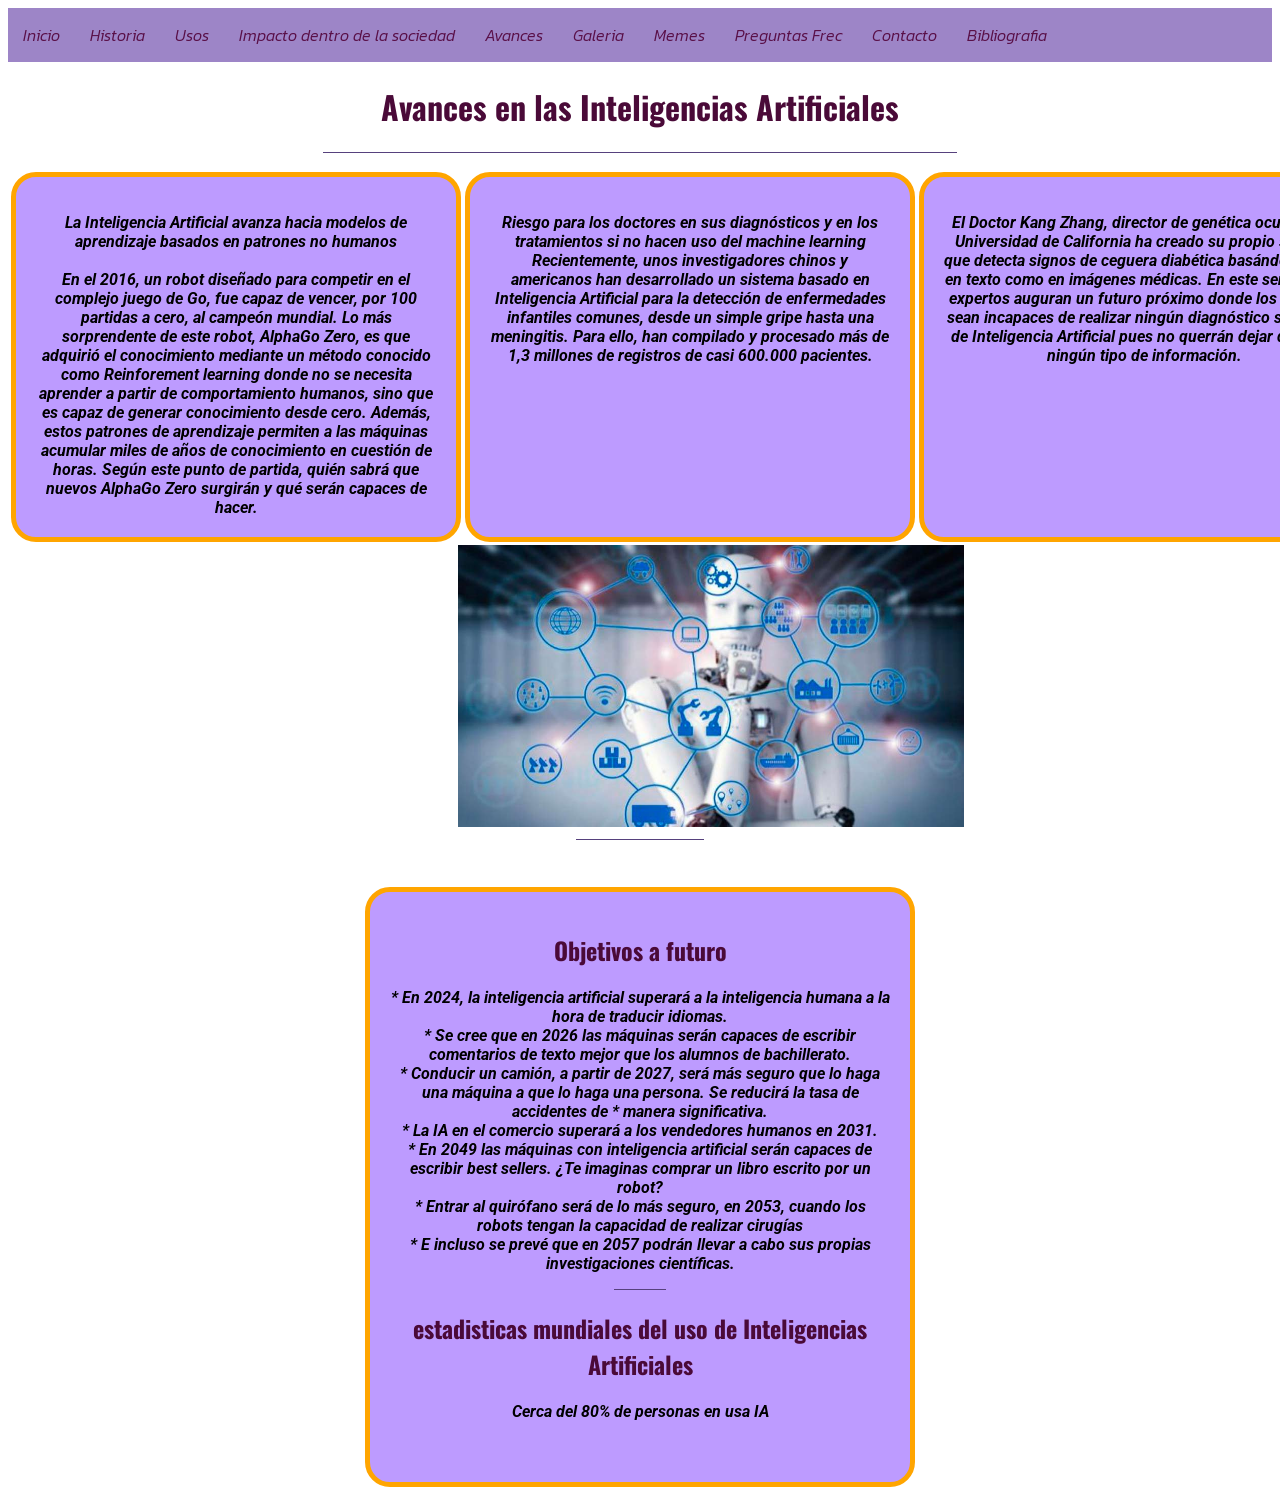
<file: avc.html>
<!DOCTYPE html>
<link rel="preconnect" href="https://fonts.googleapis.com">
<link rel="preconnect" href="https://fonts.gstatic.com" crossorigin>
<link href="https://fonts.googleapis.com/css2?family=Roboto:ital,wght@0,100;0,300;0,400;0,500;0,700;0,900;1,100;1,300;1,400;1,500;1,700;1,900&display=swap" rel="stylesheet">

<link rel="preconnect" href="https://fonts.googleapis.com">
<link rel="preconnect" href="https://fonts.gstatic.com" crossorigin>
<link href="https://fonts.googleapis.com/css2?family=Oswald:wght@200..700&family=Roboto+Mono:ital,wght@0,100..700;1,100..700&family=Roboto:ital,wght@0,100;0,300;0,400;0,500;0,700;0,900;1,100;1,300;1,400;1,500;1,700;1,900&display=swap" rel="stylesheet">

<link rel="preconnect" href="https://fonts.googleapis.com">
<link rel="preconnect" href="https://fonts.gstatic.com" crossorigin>
<link href="https://fonts.googleapis.com/css2?family=Kanit:ital,wght@0,100;0,200;0,300;0,400;0,500;0,600;0,700;0,800;0,900;1,100;1,200;1,300;1,400;1,500;1,600;1,700;1,800;1,900&family=Oswald:wght@200..700&family=Roboto+Mono:ital,wght@0,100..700;1,100..700&family=Roboto:ital,wght@0,100;0,300;0,400;0,500;0,700;0,900;1,100;1,300;1,400;1,500;1,700;1,900&display=swap" rel="stylesheet">

<link rel="preconnect" href="https://fonts.googleapis.com">
<link rel="preconnect" href="https://fonts.gstatic.com" crossorigin>
<link href="https://fonts.googleapis.com/css2?family=EB+Garamond:ital,wght@0,400..800;1,400..800&family=Kanit:ital,wght@0,100;0,200;0,300;0,400;0,500;0,600;0,700;0,800;0,900;1,100;1,200;1,300;1,400;1,500;1,600;1,700;1,800;1,900&family=Oswald:wght@200..700&family=Roboto+Mono:ital,wght@0,100..700;1,100..700&family=Roboto:ital,wght@0,100;0,300;0,400;0,500;0,700;0,900;1,100;1,300;1,400;1,500;1,700;1,900&display=swap" rel="stylesheet">


<script src="https://cdn.botpress.cloud/webchat/v1/inject.js"></script>
<script src="https://mediafiles.botpress.cloud/ef29f08f-cbf1-48e4-a84a-d1da01c84395/webchat/config.js" defer></script>
<style type="text/css">
.t1{
	background-color: #bd9bff;
	border: 5px solid orange;
	border-radius: 25px;
	-moz-border-radius: 25px;
	-webkit-border-radius: 25px;
	text-align: center	;
	padding: 20px;
	float: left;
	height: 320px;
	width: 400px;
	top: 40px;

}


.t2{
	background-color: #bd9bff;
	border: 5px solid orange;
	border-radius: 25px;
	-moz-border-radius: 25px;
	-webkit-border-radius: 25px;
	text-align: center	;
	padding: 20px;
	float: left;
	height: 550px;
	width: 500px;
	top: 40px;

}
</style>
<html>
<head>
	<link rel="stylesheet" type="text/css" href="proyecto.css">
	<meta charset="utf-8">
	<meta name="viewport" content="width=device-width, initial-scale=1">
	<title>Inteligencias Artificiales</title>
</head>
<body>

	<ul>
	<li><a href="proyecto.html" class="activo">Inicio</a></li>
	<li><a href="ques.html" class="activo">Historia</a></li>
	<li><a href="usos.html" class="activo">Usos</a></li>
	<li><a href="imps.html" class="activo">Impacto dentro de la sociedad</a></li>
	<li><a href="avc.html" class="activo">Avances</a></li>
	<li><a href="gale.html" class="activo">Galeria</a></li>
	<li><a href="memes.html" class="activo">Memes</a></li>
	<li><a href="pregf.html" class="activo">Preguntas Frec</a></li>
	<li><a href="cont.html" class="activo">Contacto</a></li>
	<li><a href="biblio.html" class="activo">Bibliografia</a></li>
	</ul>

<h1 align="center" class="title"> Avances en las Inteligencias Artificiales</h1>
<hr width="50%" align="center" size="1px"
		noshade color="#56417d" />

<table>
 <td>   <div class="t1"> <p class="info">La Inteligencia Artificial avanza hacia modelos de aprendizaje basados en patrones no humanos   </br></br>
En el 2016, un robot diseñado para competir en el complejo juego de Go, fue capaz de vencer, por 100 partidas a cero, al campeón mundial. Lo más sorprendente de este robot, AlphaGo Zero, es que adquirió el conocimiento mediante un método conocido como Reinforement learning donde no se necesita aprender a partir de comportamiento humanos, sino que es capaz de generar conocimiento desde cero. Además, estos patrones de aprendizaje permiten a las máquinas acumular miles de años de conocimiento en cuestión de horas. Según este punto de partida, quién sabrá que nuevos AlphaGo Zero surgirán y qué serán capaces de hacer.</div></td>
 <td> <div class="t1" class="info"> <p class="info">
Riesgo para los doctores en sus diagnósticos y en los tratamientos si no hacen uso del machine learning
Recientemente, unos investigadores chinos y americanos han desarrollado un sistema basado en Inteligencia Artificial para la detección de enfermedades infantiles comunes, desde un simple gripe hasta una meningitis. Para ello, han compilado y procesado más de 1,3 millones de registros de casi 600.000 pacientes.</div></td></p>
</div>
 <td>  <div class="t1" class="info"> <p class="info">
El Doctor Kang Zhang, director de genética ocular de la Universidad de California ha creado su propio sistema que detecta signos de ceguera diabética basándose tanto en texto como en imágenes médicas.
En este sentido, los expertos auguran un futuro próximo donde los médicos sean incapaces de realizar ningún diagnóstico sin el uso de Inteligencia Artificial pues no querrán dejar de pasar ningún tipo de información.</p></div></td></table>


<map name="mapa">
  <area
    shape="square"
    coords="75,75,75"
    href="https://www.aecoc.es/innovation-hub-noticias/5-avances-de-la-inteligencia-artificial-que-probablemente-veremos-en-los-proximos-5-anos/"/>

<img usemap="mapa" src="ia3.jpg" width="40%" height="40%" class="ft4">

	<hr width="10%" align="center" size="1px"
		noshade color="#56417d" /></br></br>
		
<table align="center">
<td>    <div class="t2">

		<h2 align="center" class="title"> Objetivos a futuro</h2>
		<p class="info">* En 2024, la inteligencia artificial superará a la inteligencia humana a la hora de traducir idiomas.</br>
	* Se cree que en 2026 las máquinas serán capaces de escribir comentarios de texto mejor que los alumnos de bachillerato.</br>
	* Conducir un camión, a partir de 2027, será más seguro que lo haga una máquina a que lo haga una persona. Se reducirá la tasa de accidentes de 
* manera significativa.</br>
	* La IA en el comercio superará a los vendedores humanos en 2031.</br>
	 * En 2049 las máquinas con inteligencia artificial serán capaces de escribir best sellers. ¿Te imaginas comprar un libro escrito por un robot?</br>
	* Entrar al quirófano será de lo más seguro, en 2053, cuando los robots tengan la capacidad de realizar cirugías</br>	* E incluso se prevé que en 2057 podrán llevar a cabo sus propias investigaciones científicas.</p>

	<hr width="10%" align="center" size="1px"
		noshade color="#56417d" />
		<h2 align="center" class="title"> estadisticas mundiales del uso de Inteligencias Artificiales</h2>

		<p class="info">Cerca del 80% de personas en usa IA</p>
</div></td></table>
</body>
</html>
</file>
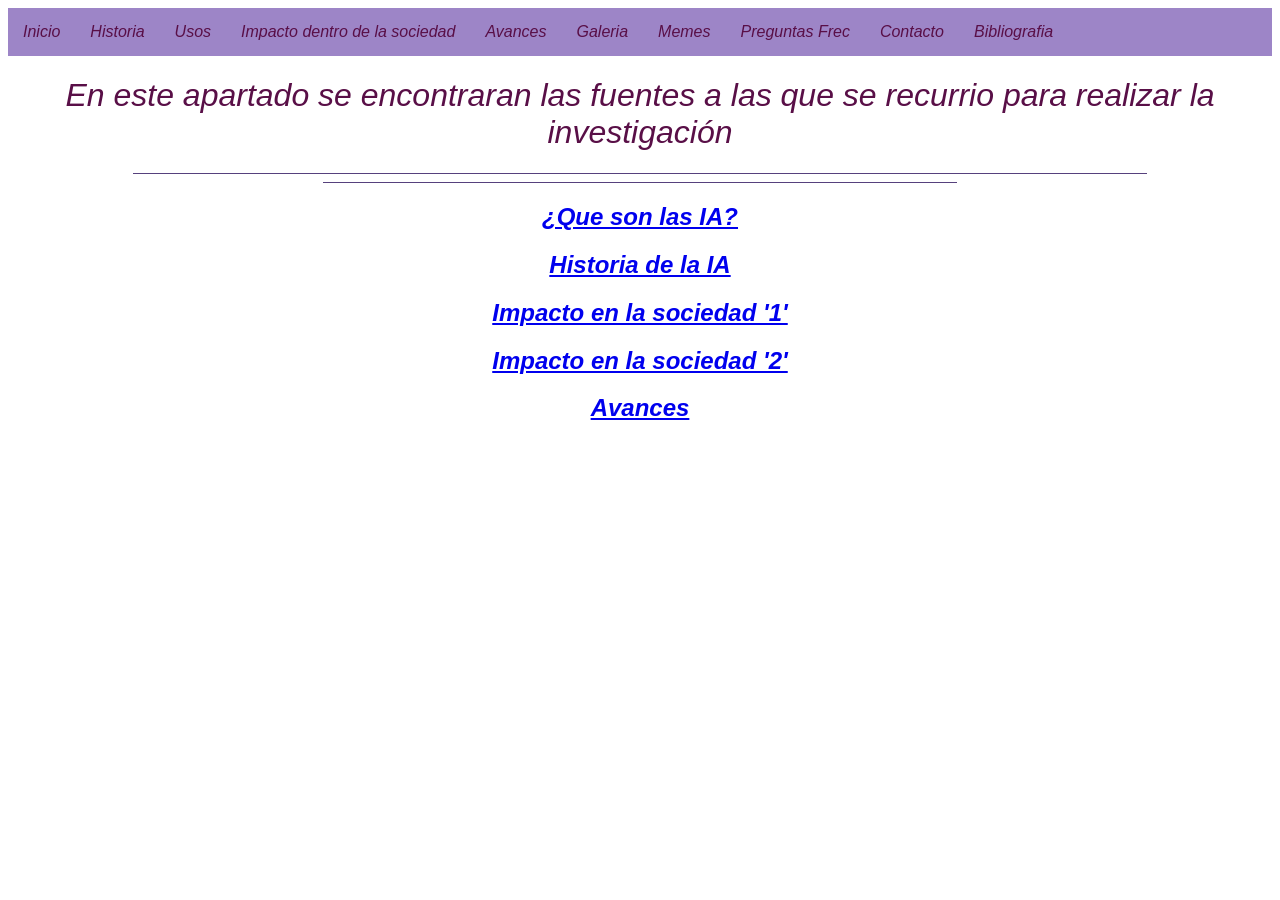
<file: biblio.html>
<!DOCTYPE html>

<script src="https://cdn.botpress.cloud/webchat/v1/inject.js"></script>
<script src="https://mediafiles.botpress.cloud/ef29f08f-cbf1-48e4-a84a-d1da01c84395/webchat/config.js" defer></script><html>
<head>
	<link rel="stylesheet" type="text/css" href="proyecto.css">
	<meta charset="utf-8">
	<meta name="viewport" content="width=device-width, initial-scale=1">
	<title>Inteligencias Artificiales</title>
</head>
<body>

<ul>
	<li><a href="proyecto.html" class="activo">Inicio</a></li>
	<li><a href="ques.html" class="activo">Historia</a></li>
	<li><a href="usos.html" class="activo">Usos</a></li>
	<li><a href="imps.html" class="activo">Impacto dentro de la sociedad</a></li>
	<li><a href="avc.html" class="activo">Avances</a></li>
	<li><a href="gale.html" class="activo">Galeria</a></li>
	<li><a href="memes.html" class="activo">Memes</a></li>
	<li><a href="pregf.html" class="activo">Preguntas Frec</a></li>
	<li><a href="cont.html" class="activo">Contacto</a></li>
	<li><a href="biblio.html" class="activo">Bibliografia</a></li>

	</ul>
	<div align="center">
<h1 class="activo" align="center">En este apartado se encontraran las fuentes a las que se recurrio para realizar la investigación</h1>
<hr width="80%" align="center" size="1px"
		noshade color="#56417d" />
<hr width="50%" align="center" size="1px"
		noshade color="#56417d" />

	<a href="www.iberdrola.com/innovacion/que-es-inteligencia-artificial "> <h2 class="info"> ¿Que son las IA?</h2></a>


	<a href="datascientest.com/es/inteligencia-artificial-definicion#:~:text=La%20historia%20de%20la%20inteligencia%20artificial%20comenzó%20en%201943%20con,creación%20de%20una%20red%20neuronal. "> 
	<h2 class="info">Historia de la IA</h2></a>


	<a href="www.goethe.de/prj/umi/es/the/sfi/kdg.html#:~:text=La%20IA%20puede%20mejorar%20la,potencial%20económico%20de%20la%20IA. "> <h2 class="info">Impacto en la sociedad '1' </h2></a>


	<a href="https://blog.maestriasydiplomados.tec.mx/el-impacto-de-la-inteligencia-artificial-en-la-actualidad "> <h2 class="info">Impacto en la sociedad '2'</h2></a>

	
	<a href="https://www.aecoc.es/innovation-hub-noticias/5-avances-de-la-inteligencia-artificial-que-probablemente-veremos-en-los-proximos-5-anos/ "> <h2 class="info">Avances</h2></a></div>
</body>
</html>
</file>
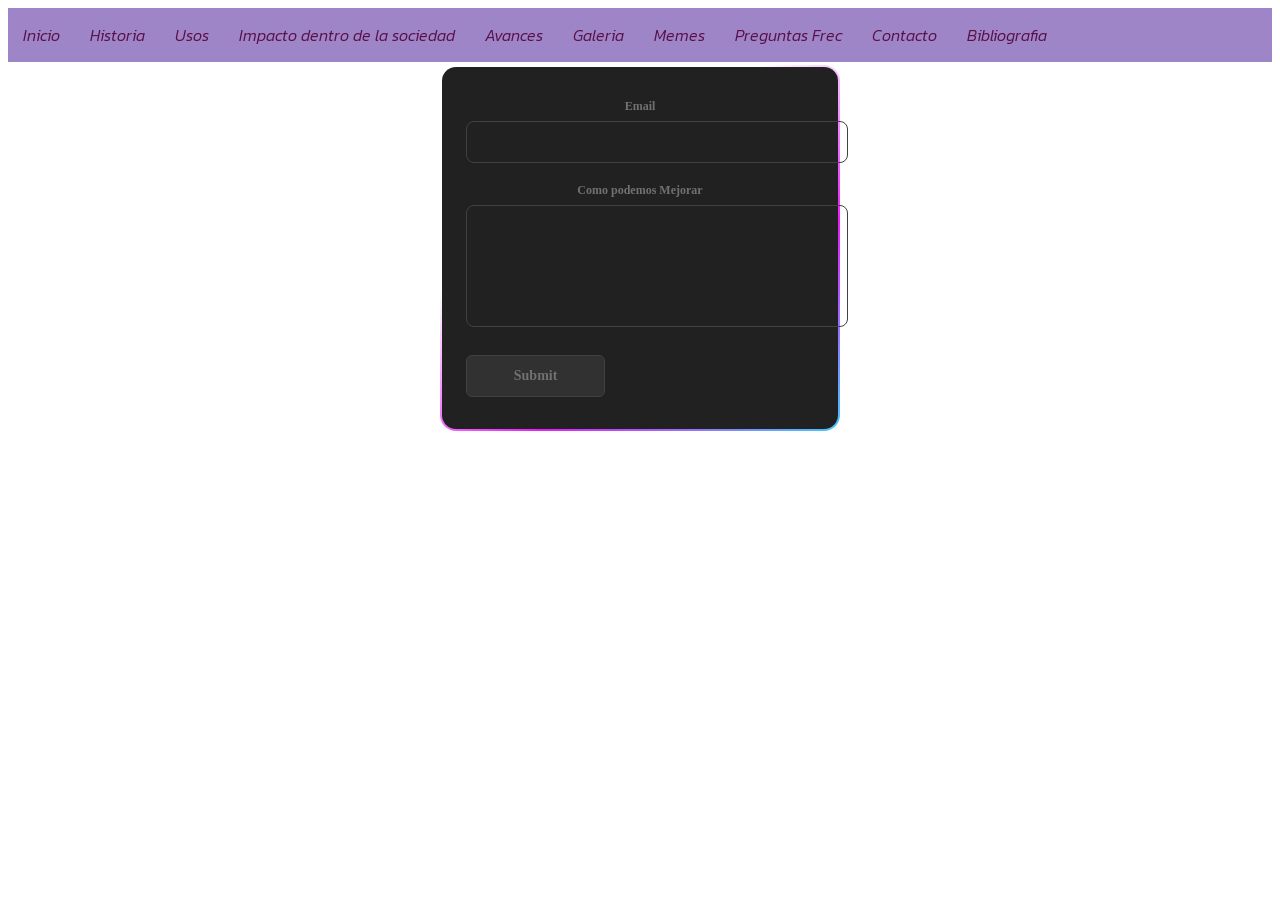
<file: cont.html>
<!DOCTYPE html>

<link rel="preconnect" href="https://fonts.googleapis.com">
<link rel="preconnect" href="https://fonts.gstatic.com" crossorigin>
<link href="https://fonts.googleapis.com/css2?family=Roboto:ital,wght@0,100;0,300;0,400;0,500;0,700;0,900;1,100;1,300;1,400;1,500;1,700;1,900&display=swap" rel="stylesheet">

<link rel="preconnect" href="https://fonts.googleapis.com">
<link rel="preconnect" href="https://fonts.gstatic.com" crossorigin>
<link href="https://fonts.googleapis.com/css2?family=Oswald:wght@200..700&family=Roboto+Mono:ital,wght@0,100..700;1,100..700&family=Roboto:ital,wght@0,100;0,300;0,400;0,500;0,700;0,900;1,100;1,300;1,400;1,500;1,700;1,900&display=swap" rel="stylesheet">

<link rel="preconnect" href="https://fonts.googleapis.com">
<link rel="preconnect" href="https://fonts.gstatic.com" crossorigin>
<link href="https://fonts.googleapis.com/css2?family=Kanit:ital,wght@0,100;0,200;0,300;0,400;0,500;0,600;0,700;0,800;0,900;1,100;1,200;1,300;1,400;1,500;1,600;1,700;1,800;1,900&family=Oswald:wght@200..700&family=Roboto+Mono:ital,wght@0,100..700;1,100..700&family=Roboto:ital,wght@0,100;0,300;0,400;0,500;0,700;0,900;1,100;1,300;1,400;1,500;1,700;1,900&display=swap" rel="stylesheet">

<link rel="preconnect" href="https://fonts.googleapis.com">
<link rel="preconnect" href="https://fonts.gstatic.com" crossorigin>
<link href="https://fonts.googleapis.com/css2?family=EB+Garamond:ital,wght@0,400..800;1,400..800&family=Kanit:ital,wght@0,100;0,200;0,300;0,400;0,500;0,600;0,700;0,800;0,900;1,100;1,200;1,300;1,400;1,500;1,600;1,700;1,800;1,900&family=Oswald:wght@200..700&family=Roboto+Mono:ital,wght@0,100..700;1,100..700&family=Roboto:ital,wght@0,100;0,300;0,400;0,500;0,700;0,900;1,100;1,300;1,400;1,500;1,700;1,900&display=swap" rel="stylesheet">


<script src="https://cdn.botpress.cloud/webchat/v1/inject.js"></script>
<script src="https://mediafiles.botpress.cloud/ef29f08f-cbf1-48e4-a84a-d1da01c84395/webchat/config.js" defer></script>

<style type="text/css">
	
.form-container {
  width: 400px;
  background: linear-gradient(#212121, #212121) padding-box,
              linear-gradient(145deg, transparent 35%,#e81cff, #40c9ff) border-box;
  border: 2px solid transparent;
  padding: 32px 24px;
  font-size: 14px;
  font-family: inherit;
  color: white;
  display: flex;
  flex-direction: column;
  gap: 20px;
  box-sizing: border-box;
  border-radius: 16px;
}

.form-container button:active {
  scale: 0.95;
}

.form-container .form {
  display: flex;
  flex-direction: column;
  gap: 20px;
}

.form-container .form-group {
  display: flex;
  flex-direction: column;
  gap: 2px;
}

.form-container .form-group label {
  display: block;
  margin-bottom: 5px;
  color: #717171;
  font-weight: 600;
  font-size: 12px;
}

.form-container .form-group input {
  width: 100%;
  padding: 12px 16px;
  border-radius: 8px;
  color: #fff;
  font-family: inherit;
  background-color: transparent;
  border: 1px solid #414141;
}

.form-container .form-group textarea {
  width: 100%;
  padding: 12px 16px;
  border-radius: 8px;
  resize: none;
  color: #fff;
  height: 96px;
  border: 1px solid #414141;
  background-color: transparent;
  font-family: inherit;
}

.form-container .form-group input::placeholder {
  opacity: 0.5;
}

.form-container .form-group input:focus {
  outline: none;
  border-color: #e81cff;
}

.form-container .form-group textarea:focus {
  outline: none;
  border-color: #e81cff;
}

.form-container .form-submit-btn {
  display: flex;
  align-items: flex-start;
  justify-content: center;
  align-self: flex-start;
  font-family: inherit;
  color: #717171;
  font-weight: 600;
  width: 40%;
  background: #313131;
  border: 1px solid #414141;
  padding: 12px 16px;
  font-size: inherit;
  gap: 8px;
  margin-top: 8px;
  cursor: pointer;
  border-radius: 6px;
}

.form-container .form-submit-btn:hover {
  background-color: #fff;
  border-color: #fff;
}





</style>

<html>
<head>
	<link rel="stylesheet" type="text/css" href="proyecto.css">
	<meta charset="utf-8">
	<meta name="viewport" content="width=device-width, initial-scale=1">
	<title>Contacto</title>
</head>
<body>

	<ul>
	<li><a href="proyecto.html" class="activo">Inicio</a></li>
	<li><a href="ques.html" class="activo">Historia</a></li>
	<li><a href="usos.html" class="activo">Usos</a></li>
	<li><a href="imps.html" class="activo">Impacto dentro de la sociedad</a></li>
	<li><a href="avc.html" class="activo">Avances</a></li>
	<li><a href="gale.html" class="activo">Galeria</a></li>
	<li><a href="memes.html" class="activo">Memes</a></li>
	<li><a href="pregf.html" class="activo">Preguntas Frec</a></li>
	<li><a href="cont.html" class="activo">Contacto</a></li>
	<li><a href="biblio.html" class="activo">Bibliografia</a></li>

	</ul>
<table align="center"><td>
<div class="form-container" align="center">
      <form class="form" >
        <div class="form-group" align="center">
          <label for="email">Email</label>
          <input type="text" id="email" name="email" required="">
        </div>
        <div class="form-group" align="center">
          <label for="textarea">Como podemos Mejorar</label>
          <textarea name="textarea" id="textarea" rows="10" cols="50" required="">          </textarea>
        </div>
        <button class="form-submit-btn" type="submit">Submit</button>
      </form>
    </div></td>
</table>

	</br></br>
</body>
</html>
</file>
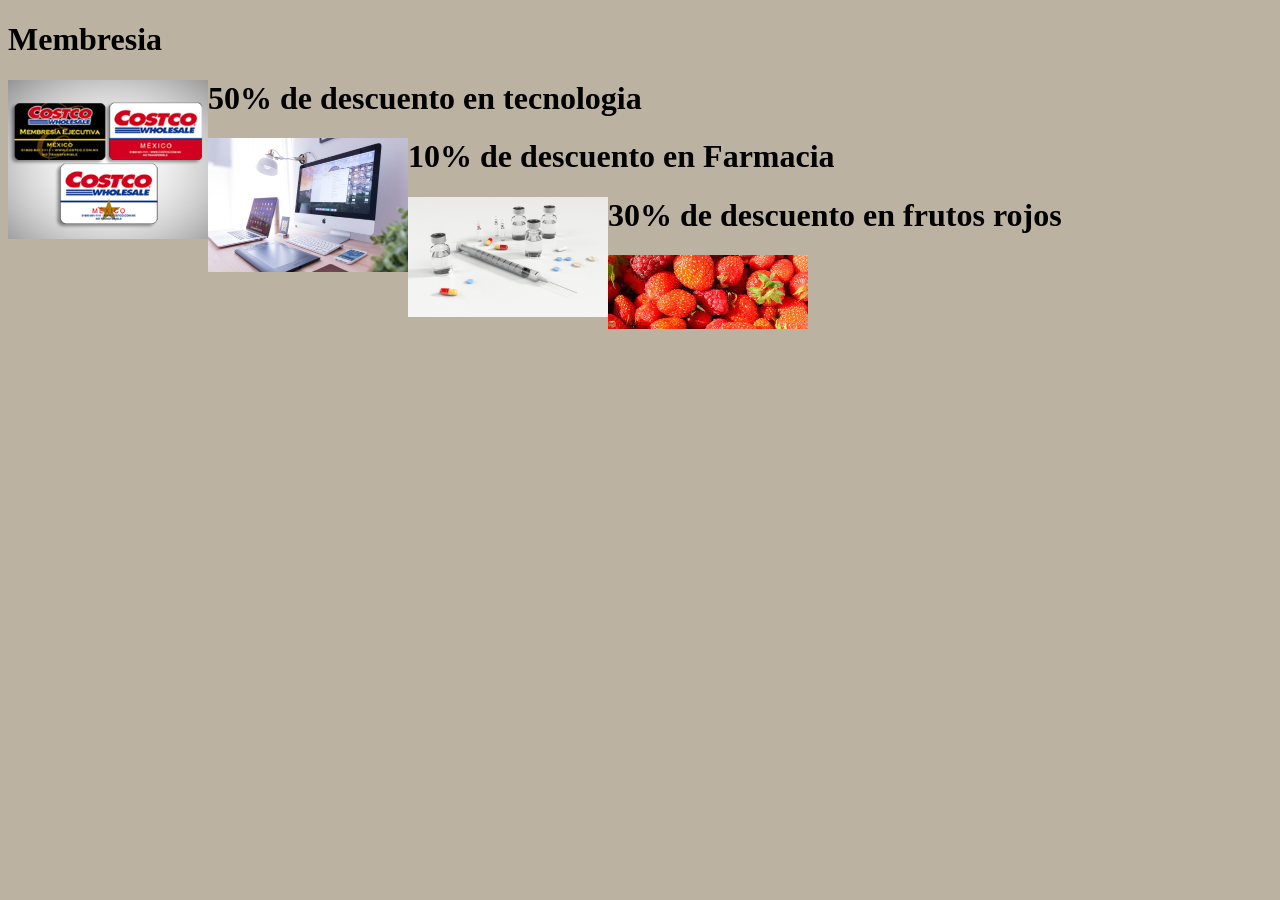
<file: cosco.html>
<!DOCTYPE html>
<html>
<head>
	<meta charset="utf-8">
	<meta name="viewport" content="width=device-width, initial-scale=1">
	<title>Promociones Costco</title>
</head>
<body bgcolor="#bbb2a1">
	<h1>Membresia</h1>
		<img src="csc.jpg" style="width: 200px; float: left;" alt="Costco">
	<h1>50% de descuento en tecnologia</h1>
		<img src="tcs.jpg" style="width: 200px; float: left;" alt="Tecno">
	<h1>10% de descuento en Farmacia</h1>
		<img src="fm.jpg" style="width: 200px; float: left;" alt="farmacia">
	<h1>30% de descuento en frutos rojos</h1>
		<img src="rjs.jpg" style="width: 200px; float: left;" alt="frutosrojs">

</body>
</html>
</file>
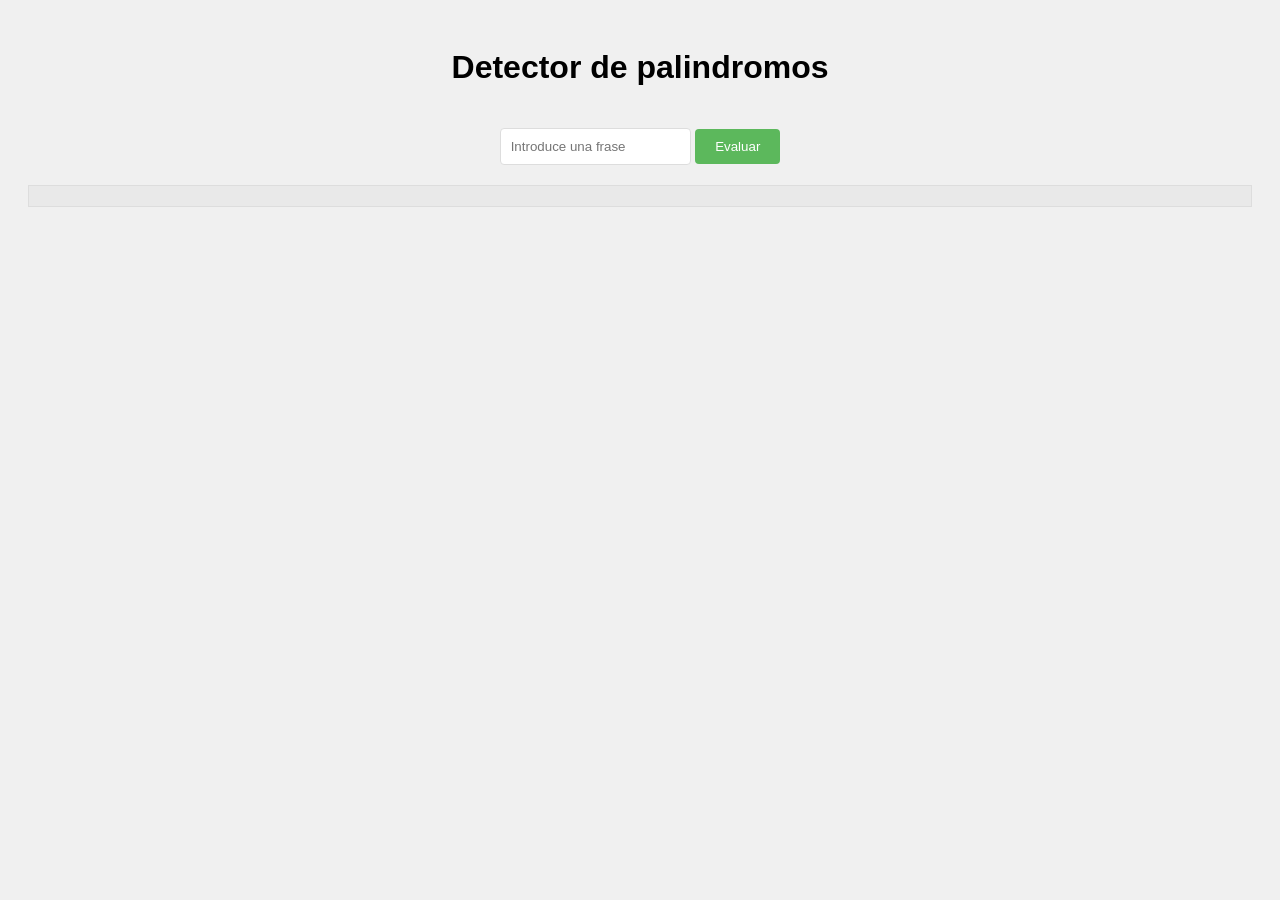
<file: Examen P3.html>
<!DOCTYPE html>
<html>
<head>
<meta charset="utf-8">
<title>Palindromo</title>
<link rel="stylesheet" type="text/css" href="Examen P3.css">
<script type="text/javascript" src="Examen P3.js"></script>

</head>

<body bgcolor="beige">

<h1>Detector de palindromos</h1>
<input type="text" id="cadena" placeholder="Introduce una frase">
<button id="boton" onclick="palindromo()">Evaluar</button>
<p id="resultado"></p>

</body>
</html>
</file>
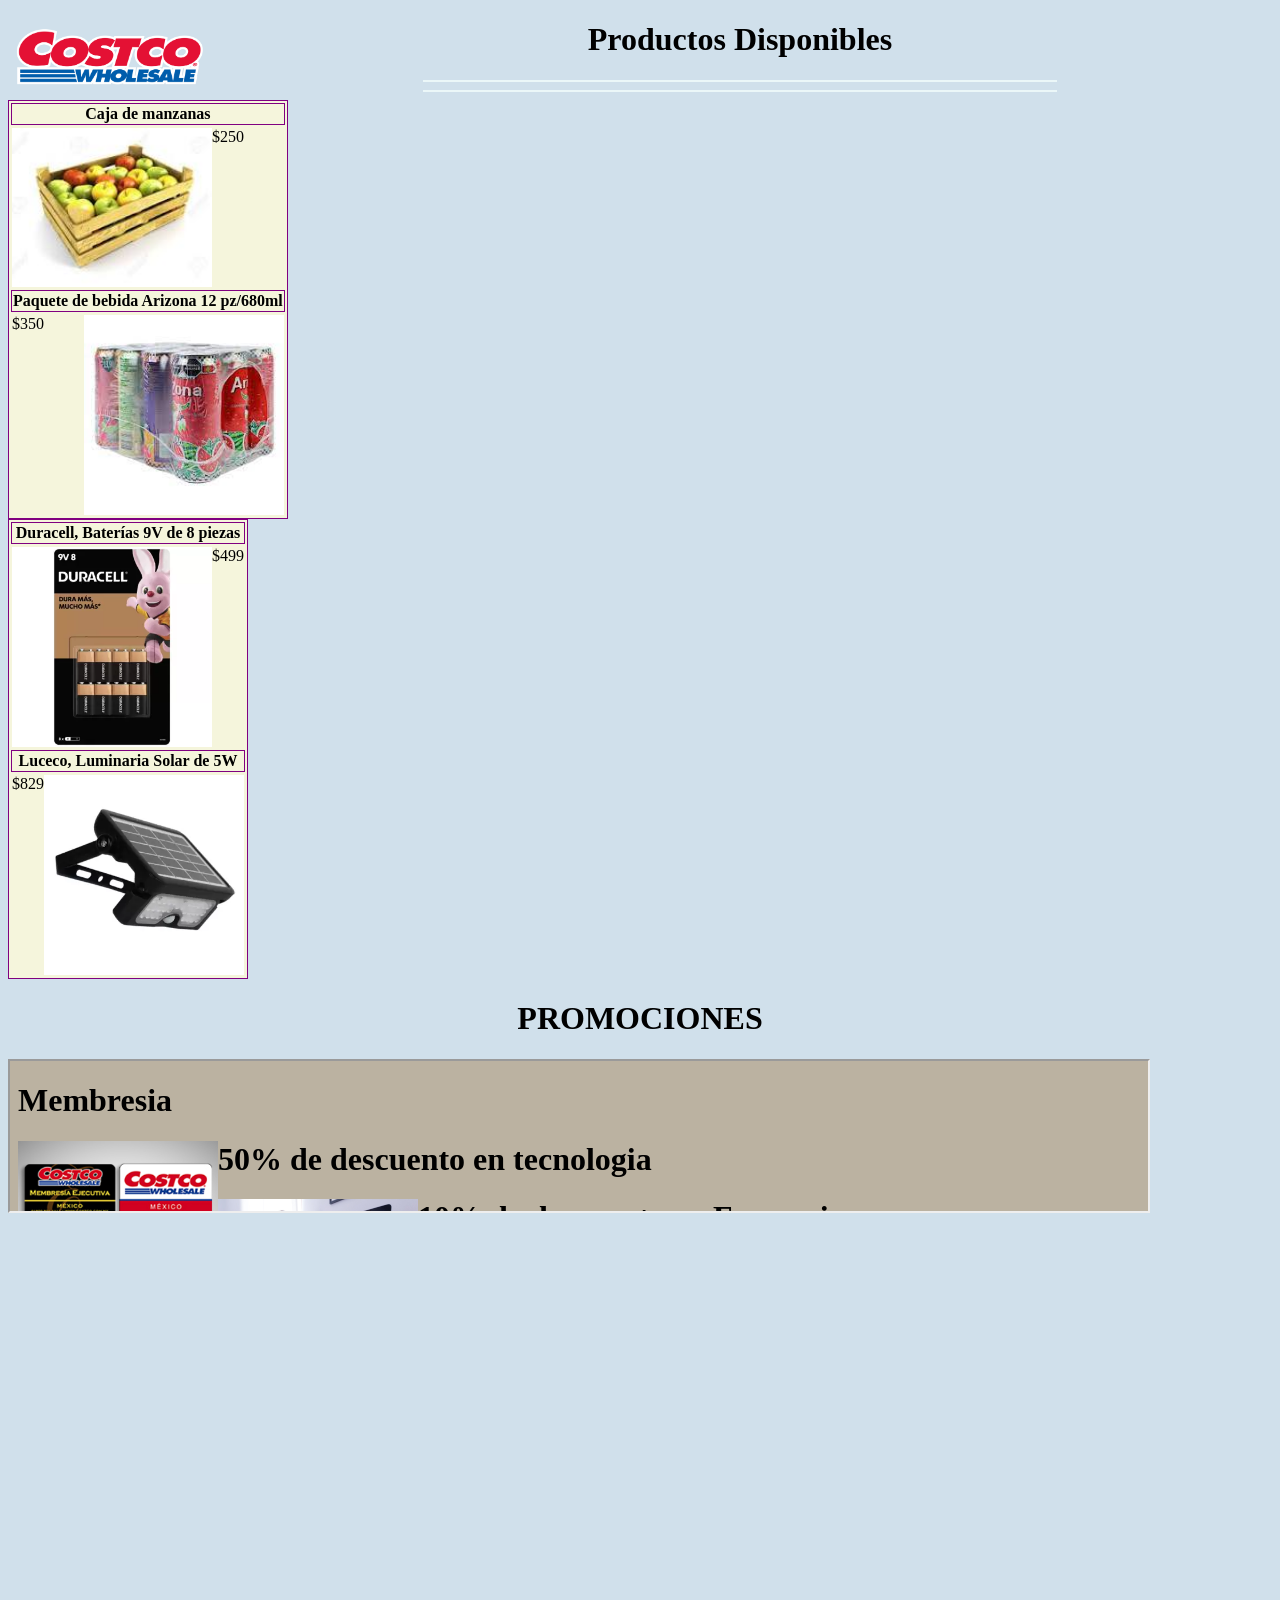
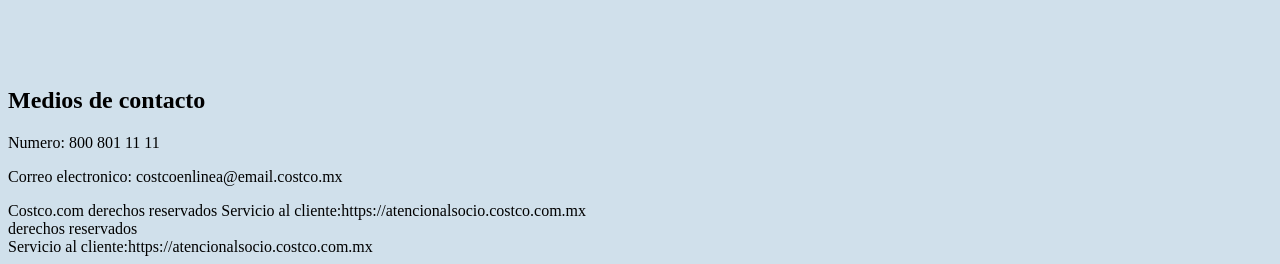
<file: Examen1.html>
<!DOCTYPE html>
<html>
<head>
	<meta charset="utf-8">
	<meta name="viewport" content="width=device-width, initial-scale=1">
	<title>Productos |Costco México</title>
	<link rel="icon" type="image\png" href="img/lgoc.png">
</head>
<body bgcolor="#d0e0eb">
	<img src="coso.png" style=" float: left; width: 200px;" alt="Logo UPSLP" usemap="#lol" >
			<map name="lol"> 
				<area shape="circle" coords="100,100,100,100" href="https://www.costco.com.mx" alt="Zona Activa 1">
			</map>
	<h1 align="center">Productos Disponibles</h1>
	<hr width="50%" align="center" size="2px"noshade color="#ebf7f8" />
	<hr width="50%" align="center" size="2px"noshade color="#ebf7f8" />
		<table style="border: 1px solid purple; background-color: Beige;">
				
				<thead>
					<tr> <!--fila1-->
						<th colspan="7" style="border: 1px solid purple; background-color: Beige;">Caja de manzanas</th>
						
						
					</tr>
					</thead>
				<tbody>
				<tr><!--fila2-->
						<td ><img src="manza.jpg" style=" float: left; width: 200px ;" >$250</td>
						
					</tr>
			
				
				<thead>
					<tr> <!--fila1-->
						<th colspan="7" style="border: 1px solid purple; background-color: Beige;">Paquete de bebida Arizona 12 pz/680ml</th>
						
						
					</tr>
					</thead>
				<tbody>
				<tr><!--fila2-->
						<td ><img src="arin.jpg" style=" float: right; width: 200px;" >$350</td>
						
					</tr>
			
			</table>

			<table style="border: 1px solid purple;  background-color: Beige;">
				
				<thead>
					<tr> <!--fila1-->
						<th colspan="7" style="border: 1px solid purple; background-color: Beige;">Duracell, Baterías 9V de 8 piezas</th>
						
						
					</tr>

					</thead>
				

					
				<tbody>
				<tr><!--fila2-->
						<td  > <img src="drcl.webp" style=" float: left; width: 200px;" >$499</td>
						
					</tr>
			
				
				<thead>
					<tr> <!--fila1-->
						<th colspan="7" style="border: 1px solid purple; background-color: Beige;">Luceco, Luminaria Solar de 5W</th>
						
						
					</tr>
					</thead>
				<tbody>
				<tr><!--fila2-->
						<td ><img src="lceo.webp" style=" float: right; width: 200px;" >$829</td>
						
					</tr>
			</table>
		<h1 align="center">PROMOCIONES</h1>
		<iframe  align="center" src="cosco.html"width="90%"
			name="ventana"></iframe>
			<iframe src="https://www.google.com/maps/embed?pb=!1m18!1m12!1m3!1d20773.488701931845!2d-101.01973523430303!3d22.129282354947975!2m3!1f0!2f0!3f0!3m2!1i1024!2i768!4f13.1!3m3!1m2!1s0x842a98c7d16c51f5%3A0x57e9bc9ef36ec84!2sCostco%20Wholesale!5e0!3m2!1ses-419!2smx!4v1708744601364!5m2!1ses-419!2smx" width="600" height="450" style="border:0;" allowfullscreen="" loading="lazy" referrerpolicy="no-referrer-when-downgrade"></iframe>

			<h2>Medios de contacto</h2>
			<p>Numero: 800 801 11 11</p>
			<p>Correo electronico: costcoenlinea@email.costco.mx</p>
		<footer>
			Costco.com
			derechos reservados 
			Servicio al cliente:https://atencionalsocio.costco.com.mx
		</footer>
		<footer>
			derechos reservados 
		</footer>
		<footer>
			Servicio al cliente:https://atencionalsocio.costco.com.mx
		</footer>
</body>
</html>
</file>
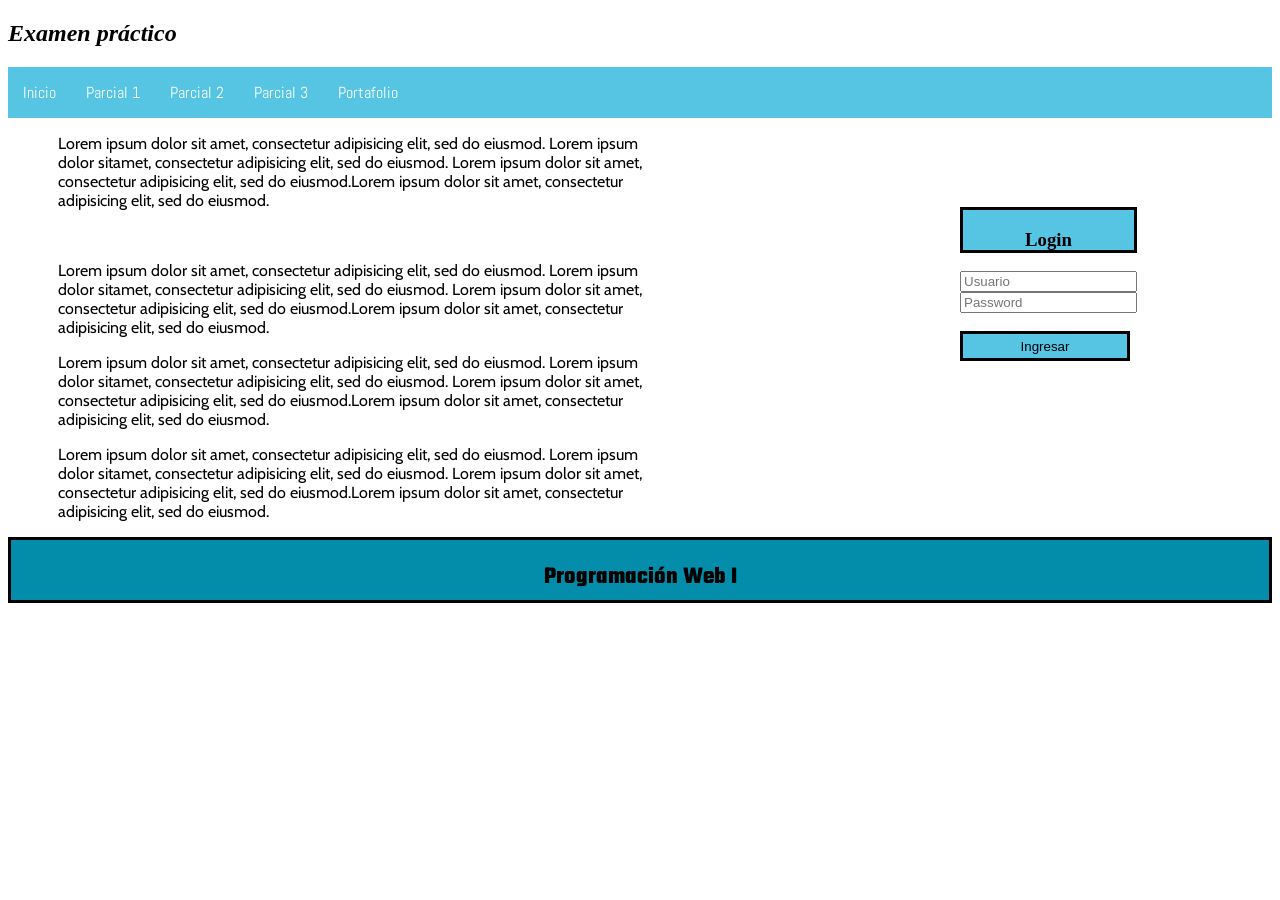
<file: expra.html>
<!DOCTYPE html>

<link rel="preconnect" href="https://fonts.googleapis.com">
<link rel="preconnect" href="https://fonts.gstatic.com" crossorigin>
<link href="https://fonts.googleapis.com/css2?family=Abel&display=swap" rel="stylesheet">

<link rel="preconnect" href="https://fonts.googleapis.com">
<link rel="preconnect" href="https://fonts.gstatic.com" crossorigin>
<link href="https://fonts.googleapis.com/css2?family=Abel&family=Cabin:ital,wght@0,400..700;1,400..700&display=swap" rel="stylesheet">

<link rel="preconnect" href="https://fonts.googleapis.com">
<link rel="preconnect" href="https://fonts.gstatic.com" crossorigin>
<link href="https://fonts.googleapis.com/css2?family=Abel&family=Cabin:ital,wght@0,400..700;1,400..700&family=Teko:wght@300..700&display=swap" rel="stylesheet">

<html>

<header>
	<div >
		<h2><cite>Examen práctico</cite> </h2> 
	</div>
</header>

<head>
	<meta charset="utf-8">
	<meta name="viewport" content="width=device-width, initial-scale=1">
	<link rel="stylesheet" type="text/css" href="expra.css">
	<title>Exámen Práctico '2'</title>
</head>
<body>

	<ul>
	<li class="txt"><a href="expra.html" class="activo">Inicio</a></li>
	<li class="txt" ><a href="productos.html">Parcial 1</a></li>
	<li class="txt" ><a href="ervicios.html">Parcial 2</a></li>
	<li class="txt" ><a href="compras.html">Parcial 3</a></li>
	<li class="txt" ><a href="Portafolio.html">Portafolio</a></li>
	</ul>

<article>
	<section >
		<article class="txt1">
			<p >Lorem ipsum dolor sit amet, consectetur adipisicing elit, sed do eiusmod. Lorem ipsum dolor sitamet, consectetur adipisicing elit, sed do eiusmod. Lorem ipsum dolor sit amet, consectetur adipisicing elit, sed do eiusmod.Lorem ipsum dolor sit amet, consectetur adipisicing elit, sed do eiusmod.</p>
		<br/>
		<p>Lorem ipsum dolor sit amet, consectetur adipisicing elit, sed do eiusmod. Lorem ipsum dolor sitamet, consectetur adipisicing elit, sed do eiusmod. Lorem ipsum dolor sit amet, consectetur adipisicing elit, sed do eiusmod.Lorem ipsum dolor sit amet, consectetur adipisicing elit, sed do eiusmod.
		</p>
		<p>Lorem ipsum dolor sit amet, consectetur adipisicing elit, sed do eiusmod. Lorem ipsum dolor sitamet, consectetur adipisicing elit, sed do eiusmod. Lorem ipsum dolor sit amet, consectetur adipisicing elit, sed do eiusmod.Lorem ipsum dolor sit amet, consectetur adipisicing elit, sed do eiusmod.
		</p>
		<p>Lorem ipsum dolor sit amet, consectetur adipisicing elit, sed do eiusmod. Lorem ipsum dolor sitamet, consectetur adipisicing elit, sed do eiusmod. Lorem ipsum dolor sit amet, consectetur adipisicing elit, sed do eiusmod.Lorem ipsum dolor sit amet, consectetur adipisicing elit, sed do eiusmod.
		</p>
	</article>
</section>

<div class="prs">
	<aside id="der">
	 <div class="lgn"> <h1>Login</h1></div>
	 <br/>
		<form>
			<input type="text" name="usuario" placeholder="Usuario"/>
			<br/>
	<input type="password" name="pass" placeholder="Password"/>
	</form></br>
<input type="submit" value="Ingresar" name="envio" class="bai"/>
	</br>	
	</form>
</aside>
</div>

	<div id="fut">
	<h2 class="txt2" align="center">Programación Web I</h2>
	</div>

</body>
</html>
</file>
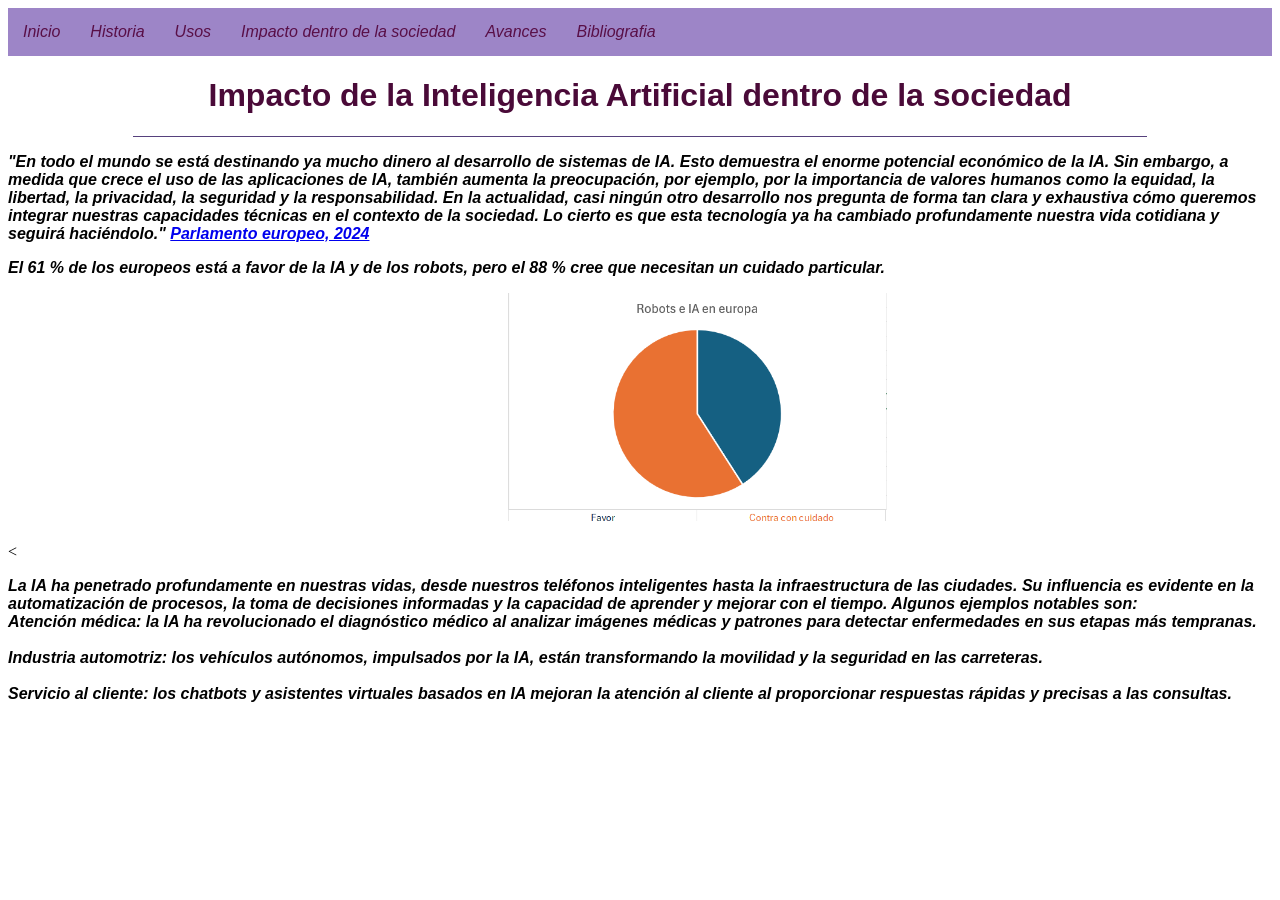
<file: imps.html>
<!DOCTYPE html>
<html>
<head>
	<link rel="stylesheet" type="text/css" href="proyecto.css">
	<meta charset="utf-8">
	<meta name="viewport" content="width=device-width, initial-scale=1">
	<title>Inteligencias Artificiales</title>
</head>
<body>

<ul>
	<li><a href="proyecto.html" class="activo">Inicio</a></li>
	<li><a href="ques.html" class="activo">Historia</a></li>
	<li><a href="usos.html" class="activo">Usos</a></li>
	<li><a href="imps.html" class="activo">Impacto dentro de la sociedad</a></li>
	<li><a href="avc.html" class="activo">Avances</a></li>
	<li><a href="biblio.html" class="activo">Bibliografia</a></li>
</ul>


<h1 class="title" align="center">Impacto de la Inteligencia Artificial dentro de la sociedad</h1>
<hr width="80%" align="center" size="1px"
		noshade color="#56417d" />

	<cite> <p class="info"> <i>"En todo el mundo se está destinando ya mucho dinero al desarrollo de sistemas de IA. Esto demuestra el enorme potencial económico de la IA. Sin embargo, a medida que crece el uso de las aplicaciones de IA, también aumenta la preocupación, por ejemplo, por la importancia de valores humanos como la equidad, la libertad, la privacidad, la seguridad y la responsabilidad. En la actualidad, casi ningún otro desarrollo nos pregunta de forma tan clara y exhaustiva cómo queremos integrar nuestras capacidades técnicas en el contexto de la sociedad. Lo cierto es que esta tecnología ya ha cambiado profundamente nuestra vida cotidiana y seguirá haciéndolo."</i> <a href="https://www.goethe.de/prj/umi/es/the/sfi/kdg.html#:~:text=La%20IA%20puede%20mejorar%20la,potencial%20económico%20de%20la%20IA.">Parlamento europeo, 2024</a> </p></cite>

	<p class="info">El 61 % de los europeos está a favor de la IA y de los robots, pero el 88 % cree que necesitan un cuidado particular.</p>
	<img src="fyc.png" height="30%" width="30%" class="ft3"></br></br>

	<<p class="info">La IA ha penetrado profundamente en nuestras vidas, desde nuestros teléfonos inteligentes hasta la infraestructura de las ciudades. Su influencia es evidente en la automatización de procesos, la toma de decisiones informadas y la capacidad de aprender y mejorar con el tiempo. Algunos ejemplos notables son:</br>

	Atención médica: la IA ha revolucionado el diagnóstico médico al analizar imágenes médicas y patrones para detectar enfermedades en sus etapas más tempranas.</br></br>

	Industria automotriz: los vehículos autónomos, impulsados por la IA, están transformando la movilidad y la seguridad en las carreteras.</br></br>

	Servicio al cliente: los chatbots y asistentes virtuales basados en IA mejoran la atención al cliente al proporcionar respuestas rápidas y precisas a las consultas.</p></br>


</body>
</html>
</file>
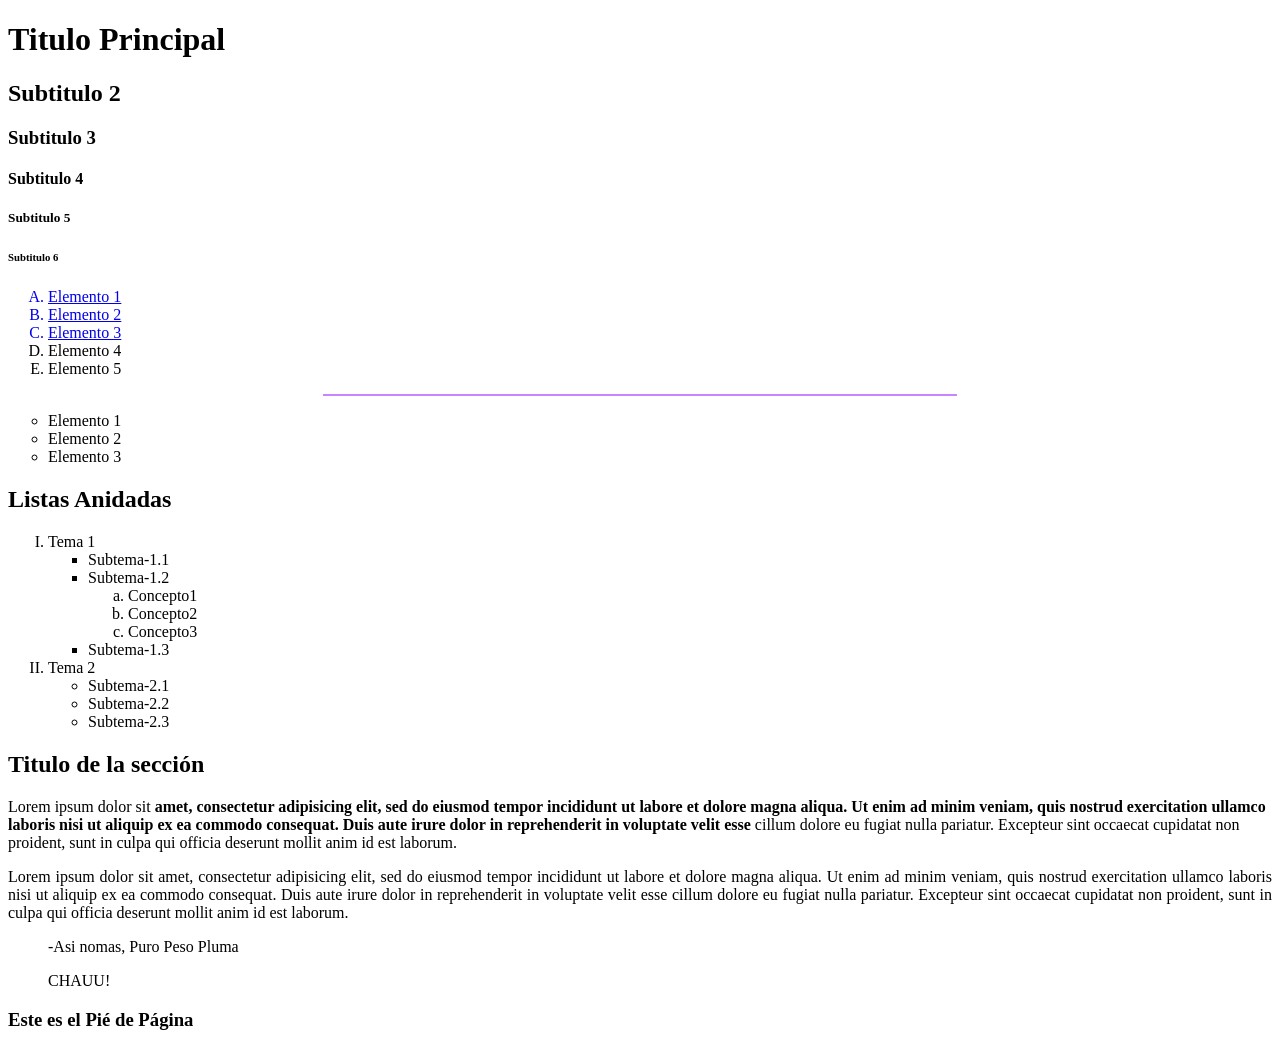
<file: info.html>
<!DOCTYPE html>
	<html>
	<head>
		<title>Mi Primera Página</title>
		<!--Define el conjunto de caracteres -->
		<meta charset="utf-8"/>
		<meta name="autor" content="UPSLP">
		<link rel="icon" type="image\png" href="img/logo.png">
	</head>
	<body>
	<h1>Titulo Principal</h1>
		<h2>Subtitulo 2</h2>
		<h3>Subtitulo 3</h3>
		<h4>Subtitulo 4</h4>
		<h5>Subtitulo 5</h5>
		<h6>Subtitulo 6</h6>
	<header>
		<!--Barra de Navegación-->
		<nav>
			<ol type="A" start="1">
				<a href="https://www.upslp.edu.mx/upslp/"	
				alt="Ir a la página de la Politecnica">
					<li>Elemento 1</li>
				</a>
				<a href="https://www.google.com.mx/"
				alt="Ir a la página de Google">
				<li>Elemento 2</li>
				</a>	
				<a href="Info.html"
				alt="Página informativa">
				<li>Elemento 3</li>
				</a>
				<li>Elemento 4</li>
				<li>Elemento 5</li>
			<ol>
		</nav>
		<hr width="50%" align="center" size="2px"
		noshade color="#c985ff" />
		<ul type="circle">
			<li>Elemento 1</li>
			<li>Elemento 2</li>
			<li>Elemento 3</li>
		</ul>
		<h2>Listas Anidadas</h2>
		<ol type="I">
			<li>Tema 1</li>
			<ul type="square">
				<li>Subtema-1.1</li>
				<li>Subtema-1.2</li>
				<ol type="a">
					<li>Concepto1</li>
					<li>Concepto2</li>
					<li>Concepto3</li>
				</ol>
				<li>Subtema-1.3</li>
			</ul>
			<li>Tema 2</li>		
			<ul>
				<li>Subtema-2.1</li>
				<li>Subtema-2.2</li>
				<li>Subtema-2.3</li>
			</ul>
		</ol>
		<section>
			<h1>Titulo de la sección</h1>
			<p>
				Lorem ipsum dolor sit <b>amet, consectetur adipisicing elit, sed do eiusmod
				tempor incididunt ut labore et dolore magna aliqua. Ut enim ad minim veniam,
				quis nostrud exercitation ullamco laboris nisi ut aliquip ex ea commodo
				consequat. Duis aute irure dolor in reprehenderit in voluptate velit esse</b>
				cillum dolore eu fugiat nulla pariatur. Excepteur sint occaecat cupidatat non
				proident, sunt in culpa qui officia deserunt mollit anim id est laborum.
			</p>
			<p align="justify">
				Lorem ipsum dolor sit amet, consectetur adipisicing elit, sed do eiusmod
				tempor incididunt ut labore et dolore magna aliqua. Ut enim ad minim veniam,
				quis nostrud exercitation ullamco laboris nisi ut aliquip ex ea commodo
				consequat. Duis aute irure dolor in reprehenderit in voluptate velit esse
				cillum dolore eu fugiat nulla pariatur. Excepteur sint occaecat cupidatat non
				proident, sunt in culpa qui officia deserunt mollit anim id est laborum.
				
			</p>
		</section>
		<aside>
			<blockquote>-Asi nomas, Puro Peso Pluma</blockquote>
			<blockquote>CHAUU!</blockquote>
			<footer>
				<h3>Este es el Pié de Página</h3>
			</footer>
		</aside>
	</body>
	</html>
</file>
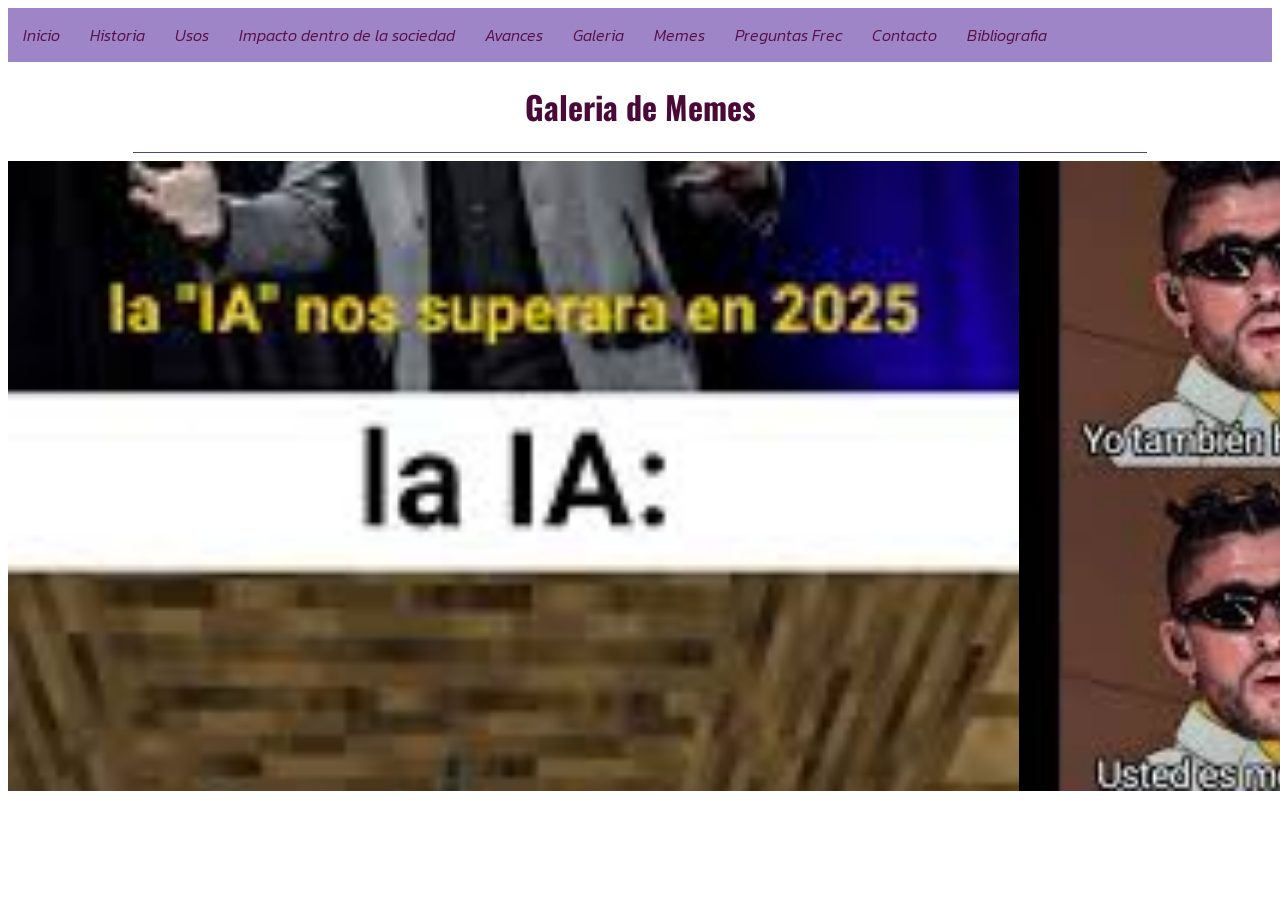
<file: memes.html>
<!DOCTYPE html>
<link rel="preconnect" href="https://fonts.googleapis.com">
<link rel="preconnect" href="https://fonts.gstatic.com" crossorigin>
<link href="https://fonts.googleapis.com/css2?family=Roboto:ital,wght@0,100;0,300;0,400;0,500;0,700;0,900;1,100;1,300;1,400;1,500;1,700;1,900&display=swap" rel="stylesheet">

<link rel="preconnect" href="https://fonts.googleapis.com">
<link rel="preconnect" href="https://fonts.gstatic.com" crossorigin>
<link href="https://fonts.googleapis.com/css2?family=Oswald:wght@200..700&family=Roboto+Mono:ital,wght@0,100..700;1,100..700&family=Roboto:ital,wght@0,100;0,300;0,400;0,500;0,700;0,900;1,100;1,300;1,400;1,500;1,700;1,900&display=swap" rel="stylesheet">

<link rel="preconnect" href="https://fonts.googleapis.com">
<link rel="preconnect" href="https://fonts.gstatic.com" crossorigin>
<link href="https://fonts.googleapis.com/css2?family=Kanit:ital,wght@0,100;0,200;0,300;0,400;0,500;0,600;0,700;0,800;0,900;1,100;1,200;1,300;1,400;1,500;1,600;1,700;1,800;1,900&family=Oswald:wght@200..700&family=Roboto+Mono:ital,wght@0,100..700;1,100..700&family=Roboto:ital,wght@0,100;0,300;0,400;0,500;0,700;0,900;1,100;1,300;1,400;1,500;1,700;1,900&display=swap" rel="stylesheet">

<link rel="preconnect" href="https://fonts.googleapis.com">
<link rel="preconnect" href="https://fonts.gstatic.com" crossorigin>
<link href="https://fonts.googleapis.com/css2?family=EB+Garamond:ital,wght@0,400..800;1,400..800&family=Kanit:ital,wght@0,100;0,200;0,300;0,400;0,500;0,600;0,700;0,800;0,900;1,100;1,200;1,300;1,400;1,500;1,600;1,700;1,800;1,900&family=Oswald:wght@200..700&family=Roboto+Mono:ital,wght@0,100..700;1,100..700&family=Roboto:ital,wght@0,100;0,300;0,400;0,500;0,700;0,900;1,100;1,300;1,400;1,500;1,700;1,900&display=swap" rel="stylesheet">

<script src="https://cdn.botpress.cloud/webchat/v1/inject.js"></script>
<script src="https://mediafiles.botpress.cloud/ef29f08f-cbf1-48e4-a84a-d1da01c84395/webchat/config.js" defer></script>
<link rel="preconnect" href="https://fonts.googleapis.com">
<link rel="preconnect" href="https://fonts.gstatic.com" crossorigin>
<link href="https://fonts.googleapis.com/css2?family=Roboto:ital,wght@0,100;0,300;0,400;0,500;0,700;0,900;1,100;1,300;1,400;1,500;1,700;1,900&display=swap" rel="stylesheet">

<link rel="preconnect" href="https://fonts.googleapis.com">
<link rel="preconnect" href="https://fonts.gstatic.com" crossorigin>
<link href="https://fonts.googleapis.com/css2?family=Oswald:wght@200..700&family=Roboto+Mono:ital,wght@0,100..700;1,100..700&family=Roboto:ital,wght@0,100;0,300;0,400;0,500;0,700;0,900;1,100;1,300;1,400;1,500;1,700;1,900&display=swap" rel="stylesheet">

<link rel="preconnect" href="https://fonts.googleapis.com">
<link rel="preconnect" href="https://fonts.gstatic.com" crossorigin>
<link href="https://fonts.googleapis.com/css2?family=Kanit:ital,wght@0,100;0,200;0,300;0,400;0,500;0,600;0,700;0,800;0,900;1,100;1,200;1,300;1,400;1,500;1,600;1,700;1,800;1,900&family=Oswald:wght@200..700&family=Roboto+Mono:ital,wght@0,100..700;1,100..700&family=Roboto:ital,wght@0,100;0,300;0,400;0,500;0,700;0,900;1,100;1,300;1,400;1,500;1,700;1,900&display=swap" rel="stylesheet">

<link rel="preconnect" href="https://fonts.googleapis.com">
<link rel="preconnect" href="https://fonts.gstatic.com" crossorigin>
<link href="https://fonts.googleapis.com/css2?family=EB+Garamond:ital,wght@0,400..800;1,400..800&family=Kanit:ital,wght@0,100;0,200;0,300;0,400;0,500;0,600;0,700;0,800;0,900;1,100;1,200;1,300;1,400;1,500;1,600;1,700;1,800;1,900&family=Oswald:wght@200..700&family=Roboto+Mono:ital,wght@0,100..700;1,100..700&family=Roboto:ital,wght@0,100;0,300;0,400;0,500;0,700;0,900;1,100;1,300;1,400;1,500;1,700;1,900&display=swap" rel="stylesheet">

<style type="text/css">
.slider-container {
  display: flex;
  width: 80%;
  height: 70vh;
  overflow-x: scroll

  /* Vamos a añadir esto 👇 */
  scroll-snap-type: x mandatory;
}

.slider-container img {
  flex: 0 0 100%;
  width: 100%;
  object-fit: cover;

  /* Vamos a añadir esto 👇 */
  scroll-snap-align: center;
}
</style>
<html>
<head>
	<link rel="stylesheet" type="text/css" href="proyecto.css">
	<meta charset="utf-8">
	<meta name="viewport" content="width=device-width, initial-scale=1">
	<title>MEMES</title>
</head>
<body>

	<ul>
	<li><a href="proyecto.html" class="activo">Inicio</a></li>
	<li><a href="ques.html" class="activo">Historia</a></li>
	<li><a href="usos.html" class="activo">Usos</a></li>
	<li><a href="imps.html" class="activo">Impacto dentro de la sociedad</a></li>
	<li><a href="avc.html" class="activo">Avances</a></li>
	<li><a href="gale.html" class="activo">Galeria</a></li>
	<li><a href="memes.html" class="activo">Memes</a></li>
	<li><a href="pregf.html" class="activo">Preguntas Frec</a></li>
	<li><a href="cont.html" class="activo">Contacto</a></li>
	<li><a href="biblio.html" class="activo">Bibliografia</a></li>

	</ul>

<h1 align="center" class="title">Galeria de Memes</h1>

	
		<hr width="80%" align="center" size="1px"
		noshade color="#56417d" />

<div class="slider-container">  
  <img
    class="slider-item"
    src="mem2.jpeg"
  />
  <img
    class="slider-item"
    src="mem1.jpeg"
  />
  <img
    class="slider-item"
    src="mem3.jpeg"
  />
<img
    class="slider-item"
    src="mem5.jpeg"
  />
<img
    class="slider-item"
    src="mem4.jpeg"
  />
</div>
	</br></br>
</body>
</html>
</file>
<file: proyecto.css>
ul{
	list-style-type: none;
	margin: 0;
	padding: 0;
	overflow: hidden;
	background-color:#9d85c7 ;
}

li{
	float: left;
}

li a{
	display: block;
	color: white;
	text-decoration: none;
	padding: 15px;
}

li:hover{
	background-color: #56417d;
	color: gray;
}

.info{
  font-family: "Roboto", sans-serif;
  font-weight: 700;
  font-style: italic;
  text-decoration: none;
}

.title{
  font-family: "Oswald", sans-serif;
  font-optical-sizing: auto;
  font-weight: <weight>;
  font-style: normal;
  color: #4a0a38;
}

.activo{
  font-family: "Kanit", sans-serif;
  font-weight: 300;
  font-style: italic;
  color: #590f47;
}

.efe{
  font-family: "Kanit", sans-serif;
  font-weight: 500;
  font-style: italic;
  color: #4a0a38;
}

.ft1{
	padding-left: 340px;
}

.ft2{
	padding-left: 700px;
}
.ft3{
	padding-left: 500px;
}
.ft4{
	padding-left: 450px;
}
</file>
<file: Examen P3.css>
body {
        font-family: Arial, sans-serif;
        background-color: #f0f0f0;
        text-align: center;
        padding: 20px;
    }
    #cadena {
        margin-top: 20px;
        padding: 10px;
        border: 1px solid #ddd;
        border-radius: 4px;
    }
    #boton {
        padding: 10px 20px;
        margin-top: 10px;
        background-color: #5cb85c;
        color: white;
        border: none;
        border-radius: 4px;
        cursor: pointer;
    }
    #boton:hover {
        background-color: #4cae4c;
    }
    #resultado {
        margin-top: 20px;
        padding: 10px;
        border: 1px solid #ddd;
        background-color: #e9e9e9;
    }
</file>
<file: expra.css>
ul{
	list-style-type: none;
	margin: 0;
	padding: 0;
	overflow: hidden;
	background-color:#56c4e3 ;
}

li {
	float: left;
}

li a{
	display: block;
	color: white;
	text-decoration: none;
	padding: 15px;
}

li:hover{
	background-color: #1f9fbe;
	color: gray;


}
#fut{
	background-color: #038dab;
	border: 3px solid black;
	text-align: center;
	height: 60px;
	position: relative top	500 px;
	margin-bottom: 20px;
}

.txt{
  font-family: "Abel", sans-serif;
  font-weight: 400;
  font-style: normal;

}


.txt1{
  font-family: "Cabin", sans-serif;
  font-optical-sizing: auto;
  font-weight: <weight>;
  font-style: normal;
  font-variation-settings:"wdth" 100;
  padding-right:600px;
  padding-left:50px;
  
}

.txt2 {
  font-family: "Teko", sans-serif;
  font-optical-sizing: auto;
  font-weight: <weight>;
  font-style: normal;
}

#der{
	float: right;
	padding-right: 100px;
	top: 300px;

}

.prs{
	position: absolute;	
	left: 75%;
	top: 23%;
}

.lgn{
	background-color: #56c4e3;
	border: 3px solid black;
	text-align: center;
	height: 40px;
}

.bai{
	background-color: #56c4e3;
	border: 3px solid black;
	text-align: center;
	width: 170px;
	height: 30px;
	
}

.bai:hover{
	background-color: #1f9fbe;
	color: white;
}
</file>
